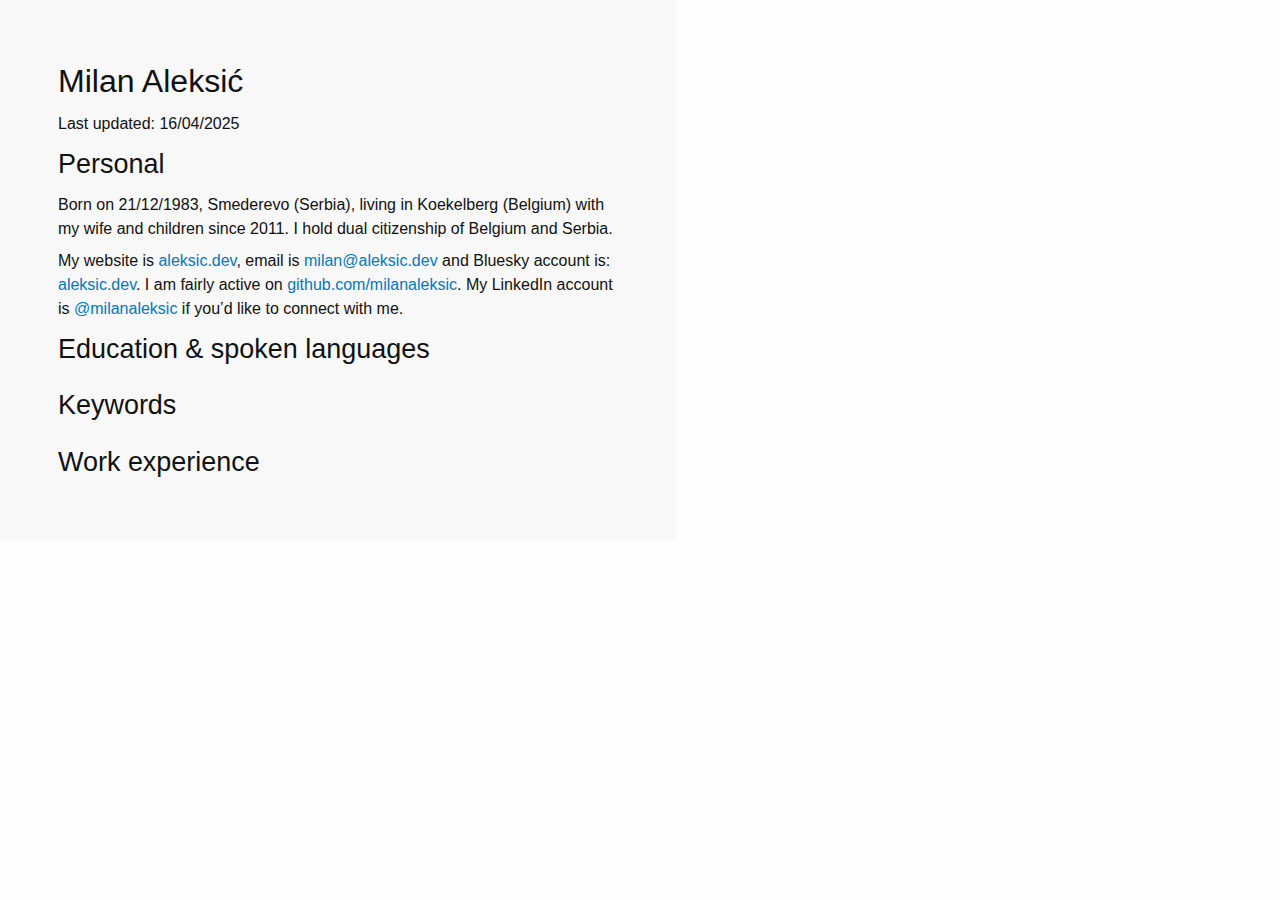
<file: static/public/cv.html>
<!DOCTYPE html>
<html xmlns="http://www.w3.org/1999/xhtml" lang="" xml:lang="">
<head>
  <meta charset="utf-8" />
  <meta name="generator" content="pandoc" />
  <meta name="viewport" content="width=device-width, initial-scale=1.0, user-scalable=yes" />
  <title>CV</title>
  <style>
    html {
      color: #1a1a1a;
      background-color: #fdfdfd;
    }
    body {
      margin: 0 auto;
      max-width: 36em;
      padding-left: 50px;
      padding-right: 50px;
      padding-top: 50px;
      padding-bottom: 50px;
      hyphens: auto;
      overflow-wrap: break-word;
      text-rendering: optimizeLegibility;
      font-kerning: normal;
    }
    @media (max-width: 600px) {
      body {
        font-size: 0.9em;
        padding: 12px;
      }
      h1 {
        font-size: 1.8em;
      }
    }
    @media print {
      html {
        background-color: white;
      }
      body {
        background-color: transparent;
        color: black;
        font-size: 12pt;
      }
      p, h2, h3 {
        orphans: 3;
        widows: 3;
      }
      h2, h3, h4 {
        page-break-after: avoid;
      }
    }
    p {
      margin: 1em 0;
    }
    a {
      color: #1a1a1a;
    }
    a:visited {
      color: #1a1a1a;
    }
    img {
      max-width: 100%;
    }
    svg {
      height: auto;
      max-width: 100%;
    }
    h1, h2, h3, h4, h5, h6 {
      margin-top: 1.4em;
    }
    h5, h6 {
      font-size: 1em;
      font-style: italic;
    }
    h6 {
      font-weight: normal;
    }
    ol, ul {
      padding-left: 1.7em;
      margin-top: 1em;
    }
    li > ol, li > ul {
      margin-top: 0;
    }
    blockquote {
      margin: 1em 0 1em 1.7em;
      padding-left: 1em;
      border-left: 2px solid #e6e6e6;
      color: #606060;
    }
    code {
      font-family: Menlo, Monaco, Consolas, 'Lucida Console', monospace;
      font-size: 85%;
      margin: 0;
      hyphens: manual;
    }
    pre {
      margin: 1em 0;
      overflow: auto;
    }
    pre code {
      padding: 0;
      overflow: visible;
      overflow-wrap: normal;
    }
    .sourceCode {
     background-color: transparent;
     overflow: visible;
    }
    hr {
      background-color: #1a1a1a;
      border: none;
      height: 1px;
      margin: 1em 0;
    }
    table {
      margin: 1em 0;
      border-collapse: collapse;
      width: 100%;
      overflow-x: auto;
      display: block;
      font-variant-numeric: lining-nums tabular-nums;
    }
    table caption {
      margin-bottom: 0.75em;
    }
    tbody {
      margin-top: 0.5em;
      border-top: 1px solid #1a1a1a;
      border-bottom: 1px solid #1a1a1a;
    }
    th {
      border-top: 1px solid #1a1a1a;
      padding: 0.25em 0.5em 0.25em 0.5em;
    }
    td {
      padding: 0.125em 0.5em 0.25em 0.5em;
    }
    header {
      margin-bottom: 4em;
      text-align: center;
    }
    #TOC li {
      list-style: none;
    }
    #TOC ul {
      padding-left: 1.3em;
    }
    #TOC > ul {
      padding-left: 0;
    }
    #TOC a:not(:hover) {
      text-decoration: none;
    }
    code{white-space: pre-wrap;}
    span.smallcaps{font-variant: small-caps;}
    div.columns{display: flex; gap: min(4vw, 1.5em);}
    div.column{flex: auto; overflow-x: auto;}
    div.hanging-indent{margin-left: 1.5em; text-indent: -1.5em;}
    /* The extra [class] is a hack that increases specificity enough to
       override a similar rule in reveal.js */
    ul.task-list[class]{list-style: none;}
    ul.task-list li input[type="checkbox"] {
      font-size: inherit;
      width: 0.8em;
      margin: 0 0.8em 0.2em -1.6em;
      vertical-align: middle;
    }
    .display.math{display: block; text-align: center; margin: 0.5rem auto;}
  </style>
  <style type="text/css">
  details > summary::-webkit-details-marker {
    display: none;
  }
  details > summary {
    cursor: pointer;
    list-style: none;
  }
  :root{--fore-color:#111;--secondary-fore-color:#444;--back-color:#f8f8f8;--secondary-back-color:#f0f0f0;--blockquote-color:#f57c00;--pre-color:#1565c0;--border-color:#aaa;--secondary-border-color:#ddd;--heading-ratio:1.19;--universal-margin:.5rem;--universal-padding:.5rem;--universal-border-radius:.125rem;--a-link-color:#0277bd;--a-visited-color:#01579b}html{font-size:16px}a,b,del,em,i,ins,q,span,strong,u{font-size:1em}html,*{font-family:-apple-system, BlinkMacSystemFont, "Segoe UI", Roboto, Ubuntu, "Helvetica Neue", Helvetica, sans-serif;line-height:1.5;-webkit-text-size-adjust:100%}*{font-size:1rem}body{margin:0;color:var(--fore-color);background:var(--back-color)}details{display:block}summary{display:list-item}abbr[title]{border-bottom:none;text-decoration:underline dotted}input{overflow:visible}img{max-width:100%;height:auto}h1,h2,h3,h4,h5,h6{line-height:1.2;margin:calc(1.5 * var(--universal-margin)) var(--universal-margin);font-weight:500}h1 small,h2 small,h3 small,h4 small,h5 small,h6 small{color:var(--secondary-fore-color);display:block;margin-top:-.25rem}h1{font-size:calc(1rem * var(--heading-ratio) * var(--heading-ratio) * var(--heading-ratio) * var(--heading-ratio))}h2{font-size:calc(1rem * var(--heading-ratio) * var(--heading-ratio) * var(--heading-ratio))}h3{font-size:calc(1rem * var(--heading-ratio) * var(--heading-ratio))}h4{font-size:calc(1rem * var(--heading-ratio))}h5{font-size:1rem}h6{font-size:calc(1rem / var(--heading-ratio))}p{margin:var(--universal-margin)}ol,ul{margin:var(--universal-margin);padding-left:calc(2 * var(--universal-margin))}b,strong{font-weight:700}hr{box-sizing:content-box;border:0;line-height:1.25em;margin:var(--universal-margin);height:.0625rem;background:linear-gradient(to right, transparent, var(--border-color) 20%, var(--border-color) 80%, transparent)}blockquote{display:block;position:relative;font-style:italic;color:var(--secondary-fore-color);margin:var(--universal-margin);padding:calc(3 * var(--universal-padding));border:.0625rem solid var(--secondary-border-color);border-left:.375rem solid var(--blockquote-color);border-radius:0 var(--universal-border-radius) var(--universal-border-radius) 0}blockquote:before{position:absolute;top:calc(0rem - var(--universal-padding));left:0;font-family:sans-serif;font-size:3rem;font-weight:700;content:"\201c";color:var(--blockquote-color)}blockquote[cite]:after{font-style:normal;font-size:.75em;font-weight:700;content:"\a—  " attr(cite);white-space:pre}code,kbd,pre,samp{font-family:Menlo, Consolas, monospace;font-size:.85em}code{background:var(--secondary-back-color);border-radius:var(--universal-border-radius);padding:calc(var(--universal-padding) / 4) calc(var(--universal-padding) / 2)}kbd{background:var(--fore-color);color:var(--back-color);border-radius:var(--universal-border-radius);padding:calc(var(--universal-padding) / 4) calc(var(--universal-padding) / 2)}pre{overflow:auto;background:var(--secondary-back-color);padding:calc(1.5 * var(--universal-padding));margin:var(--universal-margin);border:.0625rem solid var(--secondary-border-color);border-left:.25rem solid var(--pre-color);border-radius:0 var(--universal-border-radius) var(--universal-border-radius) 0}sup,sub,code,kbd{line-height:0;position:relative;vertical-align:baseline}small,sup,sub,figcaption{font-size:.75em}sup{top:-.5em}sub{bottom:-.25em}figure{margin:var(--universal-margin)}figcaption{color:var(--secondary-fore-color)}a{text-decoration:none}a:link{color:var(--a-link-color)}a:visited{color:var(--a-visited-color)}a:hover,a:focus{text-decoration:underline}.container{margin:0 auto;padding:0 calc(1.5 * var(--universal-padding))}.row{box-sizing:border-box;display:flex;flex:0 1 auto;flex-flow:row wrap}.col-sm,[class^='col-sm-'],[class^='col-sm-offset-'],.row[class*='cols-sm-']>*{box-sizing:border-box;flex:0 0 auto;padding:0 calc(var(--universal-padding) / 2)}.col-sm,.row.cols-sm>*{max-width:100%;flex-grow:1;flex-basis:0}.col-sm-1,.row.cols-sm-1>*{max-width:8.33333%;flex-basis:8.33333%}.col-sm-offset-0{margin-left:0}.col-sm-2,.row.cols-sm-2>*{max-width:16.66667%;flex-basis:16.66667%}.col-sm-offset-1{margin-left:8.33333%}.col-sm-3,.row.cols-sm-3>*{max-width:25%;flex-basis:25%}.col-sm-offset-2{margin-left:16.66667%}.col-sm-4,.row.cols-sm-4>*{max-width:33.33333%;flex-basis:33.33333%}.col-sm-offset-3{margin-left:25%}.col-sm-5,.row.cols-sm-5>*{max-width:41.66667%;flex-basis:41.66667%}.col-sm-offset-4{margin-left:33.33333%}.col-sm-6,.row.cols-sm-6>*{max-width:50%;flex-basis:50%}.col-sm-offset-5{margin-left:41.66667%}.col-sm-7,.row.cols-sm-7>*{max-width:58.33333%;flex-basis:58.33333%}.col-sm-offset-6{margin-left:50%}.col-sm-8,.row.cols-sm-8>*{max-width:66.66667%;flex-basis:66.66667%}.col-sm-offset-7{margin-left:58.33333%}.col-sm-9,.row.cols-sm-9>*{max-width:75%;flex-basis:75%}.col-sm-offset-8{margin-left:66.66667%}.col-sm-10,.row.cols-sm-10>*{max-width:83.33333%;flex-basis:83.33333%}.col-sm-offset-9{margin-left:75%}.col-sm-11,.row.cols-sm-11>*{max-width:91.66667%;flex-basis:91.66667%}.col-sm-offset-10{margin-left:83.33333%}.col-sm-12,.row.cols-sm-12>*{max-width:100%;flex-basis:100%}.col-sm-offset-11{margin-left:91.66667%}.col-sm-normal{order:initial}.col-sm-first{order:-999}.col-sm-last{order:999}@media screen and (min-width: 768px){.col-md,[class^='col-md-'],[class^='col-md-offset-'],.row[class*='cols-md-']>*{box-sizing:border-box;flex:0 0 auto;padding:0 calc(var(--universal-padding) / 2)}.col-md,.row.cols-md>*{max-width:100%;flex-grow:1;flex-basis:0}.col-md-1,.row.cols-md-1>*{max-width:8.33333%;flex-basis:8.33333%}.col-md-offset-0{margin-left:0}.col-md-2,.row.cols-md-2>*{max-width:16.66667%;flex-basis:16.66667%}.col-md-offset-1{margin-left:8.33333%}.col-md-3,.row.cols-md-3>*{max-width:25%;flex-basis:25%}.col-md-offset-2{margin-left:16.66667%}.col-md-4,.row.cols-md-4>*{max-width:33.33333%;flex-basis:33.33333%}.col-md-offset-3{margin-left:25%}.col-md-5,.row.cols-md-5>*{max-width:41.66667%;flex-basis:41.66667%}.col-md-offset-4{margin-left:33.33333%}.col-md-6,.row.cols-md-6>*{max-width:50%;flex-basis:50%}.col-md-offset-5{margin-left:41.66667%}.col-md-7,.row.cols-md-7>*{max-width:58.33333%;flex-basis:58.33333%}.col-md-offset-6{margin-left:50%}.col-md-8,.row.cols-md-8>*{max-width:66.66667%;flex-basis:66.66667%}.col-md-offset-7{margin-left:58.33333%}.col-md-9,.row.cols-md-9>*{max-width:75%;flex-basis:75%}.col-md-offset-8{margin-left:66.66667%}.col-md-10,.row.cols-md-10>*{max-width:83.33333%;flex-basis:83.33333%}.col-md-offset-9{margin-left:75%}.col-md-11,.row.cols-md-11>*{max-width:91.66667%;flex-basis:91.66667%}.col-md-offset-10{margin-left:83.33333%}.col-md-12,.row.cols-md-12>*{max-width:100%;flex-basis:100%}.col-md-offset-11{margin-left:91.66667%}.col-md-normal{order:initial}.col-md-first{order:-999}.col-md-last{order:999}}@media screen and (min-width: 1280px){.col-lg,[class^='col-lg-'],[class^='col-lg-offset-'],.row[class*='cols-lg-']>*{box-sizing:border-box;flex:0 0 auto;padding:0 calc(var(--universal-padding) / 2)}.col-lg,.row.cols-lg>*{max-width:100%;flex-grow:1;flex-basis:0}.col-lg-1,.row.cols-lg-1>*{max-width:8.33333%;flex-basis:8.33333%}.col-lg-offset-0{margin-left:0}.col-lg-2,.row.cols-lg-2>*{max-width:16.66667%;flex-basis:16.66667%}.col-lg-offset-1{margin-left:8.33333%}.col-lg-3,.row.cols-lg-3>*{max-width:25%;flex-basis:25%}.col-lg-offset-2{margin-left:16.66667%}.col-lg-4,.row.cols-lg-4>*{max-width:33.33333%;flex-basis:33.33333%}.col-lg-offset-3{margin-left:25%}.col-lg-5,.row.cols-lg-5>*{max-width:41.66667%;flex-basis:41.66667%}.col-lg-offset-4{margin-left:33.33333%}.col-lg-6,.row.cols-lg-6>*{max-width:50%;flex-basis:50%}.col-lg-offset-5{margin-left:41.66667%}.col-lg-7,.row.cols-lg-7>*{max-width:58.33333%;flex-basis:58.33333%}.col-lg-offset-6{margin-left:50%}.col-lg-8,.row.cols-lg-8>*{max-width:66.66667%;flex-basis:66.66667%}.col-lg-offset-7{margin-left:58.33333%}.col-lg-9,.row.cols-lg-9>*{max-width:75%;flex-basis:75%}.col-lg-offset-8{margin-left:66.66667%}.col-lg-10,.row.cols-lg-10>*{max-width:83.33333%;flex-basis:83.33333%}.col-lg-offset-9{margin-left:75%}.col-lg-11,.row.cols-lg-11>*{max-width:91.66667%;flex-basis:91.66667%}.col-lg-offset-10{margin-left:83.33333%}.col-lg-12,.row.cols-lg-12>*{max-width:100%;flex-basis:100%}.col-lg-offset-11{margin-left:91.66667%}.col-lg-normal{order:initial}.col-lg-first{order:-999}.col-lg-last{order:999}}:root{--card-back-color:#f8f8f8;--card-fore-color:#111;--card-border-color:#ddd}.card{display:flex;flex-direction:column;justify-content:space-between;align-self:center;position:relative;width:100%;background:var(--card-back-color);color:var(--card-fore-color);border:.0625rem solid var(--card-border-color);border-radius:var(--universal-border-radius);margin:var(--universal-margin);overflow:hidden}@media screen and (min-width: 320px){.card{max-width:320px}}.card>.section{background:var(--card-back-color);color:var(--card-fore-color);box-sizing:border-box;margin:0;border:0;border-radius:0;border-bottom:.0625rem solid var(--card-border-color);padding:var(--universal-padding);width:100%}.card>.section.media{height:200px;padding:0;-o-object-fit:cover;object-fit:cover}.card>.section:last-child{border-bottom:0}@media screen and (min-width: 240px){.card.small{max-width:240px}}@media screen and (min-width: 480px){.card.large{max-width:480px}}.card.fluid{max-width:100%;width:auto}.card.warning{--card-back-color:#ffca28;--card-border-color:#e8b825}.card.error{--card-back-color:#b71c1c;--card-fore-color:#f8f8f8;--card-border-color:#a71a1a}.card>.section.dark{--card-back-color:#e0e0e0}.card>.section.double-padded{padding:calc(1.5 * var(--universal-padding))}:root{--form-back-color:#f0f0f0;--form-fore-color:#111;--form-border-color:#ddd;--input-back-color:#f8f8f8;--input-fore-color:#111;--input-border-color:#ddd;--input-focus-color:#0288d1;--input-invalid-color:#d32f2f;--button-back-color:#e2e2e2;--button-hover-back-color:#dcdcdc;--button-fore-color:#212121;--button-border-color:rgba(0,0,0,0);--button-hover-border-color:rgba(0,0,0,0);--button-group-border-color:rgba(124,124,124,0.54)}form{background:var(--form-back-color);color:var(--form-fore-color);border:.0625rem solid var(--form-border-color);border-radius:var(--universal-border-radius);margin:var(--universal-margin);padding:calc(2 * var(--universal-padding)) var(--universal-padding)}fieldset{border:.0625rem solid var(--form-border-color);border-radius:var(--universal-border-radius);margin:calc(var(--universal-margin) / 4);padding:var(--universal-padding)}legend{box-sizing:border-box;display:table;max-width:100%;white-space:normal;font-weight:700;padding:calc(var(--universal-padding) / 2)}label{padding:calc(var(--universal-padding) / 2) var(--universal-padding)}.input-group{display:inline-block}.input-group.fluid{display:flex;align-items:center;justify-content:center}.input-group.fluid>input{max-width:100%;flex-grow:1;flex-basis:0px}@media screen and (max-width: 767px){.input-group.fluid{align-items:stretch;flex-direction:column}}.input-group.vertical{display:flex;align-items:stretch;flex-direction:column}.input-group.vertical>input{max-width:100%;flex-grow:1;flex-basis:0px}[type="number"]::-webkit-inner-spin-button,[type="number"]::-webkit-outer-spin-button{height:auto}[type="search"]{-webkit-appearance:textfield;outline-offset:-2px}[type="search"]::-webkit-search-cancel-button,[type="search"]::-webkit-search-decoration{-webkit-appearance:none}input:not([type]),[type="text"],[type="email"],[type="number"],[type="search"],[type="password"],[type="url"],[type="tel"],[type="checkbox"],[type="radio"],textarea,select{box-sizing:border-box;background:var(--input-back-color);color:var(--input-fore-color);border:.0625rem solid var(--input-border-color);border-radius:var(--universal-border-radius);margin:calc(var(--universal-margin) / 2);padding:var(--universal-padding) calc(1.5 * var(--universal-padding))}input:not([type="button"]):not([type="submit"]):not([type="reset"]):hover,input:not([type="button"]):not([type="submit"]):not([type="reset"]):focus,textarea:hover,textarea:focus,select:hover,select:focus{border-color:var(--input-focus-color);box-shadow:none}input:not([type="button"]):not([type="submit"]):not([type="reset"]):invalid,input:not([type="button"]):not([type="submit"]):not([type="reset"]):focus:invalid,textarea:invalid,textarea:focus:invalid,select:invalid,select:focus:invalid{border-color:var(--input-invalid-color);box-shadow:none}input:not([type="button"]):not([type="submit"]):not([type="reset"])[readonly],textarea[readonly],select[readonly]{background:var(--secondary-back-color)}select{max-width:100%}option{overflow:hidden;text-overflow:ellipsis}[type="checkbox"],[type="radio"]{-webkit-appearance:none;-moz-appearance:none;appearance:none;position:relative;height:calc(1rem + var(--universal-padding) / 2);width:calc(1rem + var(--universal-padding) / 2);vertical-align:text-bottom;padding:0;flex-basis:calc(1rem + var(--universal-padding) / 2) !important;flex-grow:0 !important}[type="checkbox"]:checked:before,[type="radio"]:checked:before{position:absolute}[type="checkbox"]:checked:before{content:'\2713';font-family:sans-serif;font-size:calc(1rem + var(--universal-padding) / 2);top:calc(0rem - var(--universal-padding));left:calc(var(--universal-padding) / 4)}[type="radio"]{border-radius:100%}[type="radio"]:checked:before{border-radius:100%;content:'';top:calc(.0625rem + var(--universal-padding) / 2);left:calc(.0625rem + var(--universal-padding) / 2);background:var(--input-fore-color);width:0.5rem;height:0.5rem}:placeholder-shown{color:var(--input-fore-color)}::-ms-placeholder{color:var(--input-fore-color);opacity:0.54}button::-moz-focus-inner,[type="button"]::-moz-focus-inner,[type="reset"]::-moz-focus-inner,[type="submit"]::-moz-focus-inner{border-style:none;padding:0}button,html [type="button"],[type="reset"],[type="submit"]{-webkit-appearance:button}button{overflow:visible;text-transform:none}button,[type="button"],[type="submit"],[type="reset"],a.button,label.button,.button,a[role="button"],label[role="button"],[role="button"]{display:inline-block;background:var(--button-back-color);color:var(--button-fore-color);border:.0625rem solid var(--button-border-color);border-radius:var(--universal-border-radius);padding:var(--universal-padding) calc(1.5 * var(--universal-padding));margin:var(--universal-margin);text-decoration:none;cursor:pointer;transition:background 0.3s}button:hover,button:focus,[type="button"]:hover,[type="button"]:focus,[type="submit"]:hover,[type="submit"]:focus,[type="reset"]:hover,[type="reset"]:focus,a.button:hover,a.button:focus,label.button:hover,label.button:focus,.button:hover,.button:focus,a[role="button"]:hover,a[role="button"]:focus,label[role="button"]:hover,label[role="button"]:focus,[role="button"]:hover,[role="button"]:focus{background:var(--button-hover-back-color);border-color:var(--button-hover-border-color)}input:disabled,input[disabled],textarea:disabled,textarea[disabled],select:disabled,select[disabled],button:disabled,button[disabled],.button:disabled,.button[disabled],[role="button"]:disabled,[role="button"][disabled]{cursor:not-allowed;opacity:.75}.button-group{display:flex;border:.0625rem solid var(--button-group-border-color);border-radius:var(--universal-border-radius);margin:var(--universal-margin)}.button-group>button,.button-group [type="button"],.button-group>[type="submit"],.button-group>[type="reset"],.button-group>.button,.button-group>[role="button"]{margin:0;max-width:100%;flex:1 1 auto;text-align:center;border:0;border-radius:0;box-shadow:none}.button-group>:not(:first-child){border-left:.0625rem solid var(--button-group-border-color)}@media screen and (max-width: 767px){.button-group{flex-direction:column}.button-group>:not(:first-child){border:0;border-top:.0625rem solid var(--button-group-border-color)}}button.primary,[type="button"].primary,[type="submit"].primary,[type="reset"].primary,.button.primary,[role="button"].primary{--button-back-color:#1976d2;--button-fore-color:#f8f8f8}button.primary:hover,button.primary:focus,[type="button"].primary:hover,[type="button"].primary:focus,[type="submit"].primary:hover,[type="submit"].primary:focus,[type="reset"].primary:hover,[type="reset"].primary:focus,.button.primary:hover,.button.primary:focus,[role="button"].primary:hover,[role="button"].primary:focus{--button-hover-back-color:#1565c0}button.secondary,[type="button"].secondary,[type="submit"].secondary,[type="reset"].secondary,.button.secondary,[role="button"].secondary{--button-back-color:#d32f2f;--button-fore-color:#f8f8f8}button.secondary:hover,button.secondary:focus,[type="button"].secondary:hover,[type="button"].secondary:focus,[type="submit"].secondary:hover,[type="submit"].secondary:focus,[type="reset"].secondary:hover,[type="reset"].secondary:focus,.button.secondary:hover,.button.secondary:focus,[role="button"].secondary:hover,[role="button"].secondary:focus{--button-hover-back-color:#c62828}button.tertiary,[type="button"].tertiary,[type="submit"].tertiary,[type="reset"].tertiary,.button.tertiary,[role="button"].tertiary{--button-back-color:#308732;--button-fore-color:#f8f8f8}button.tertiary:hover,button.tertiary:focus,[type="button"].tertiary:hover,[type="button"].tertiary:focus,[type="submit"].tertiary:hover,[type="submit"].tertiary:focus,[type="reset"].tertiary:hover,[type="reset"].tertiary:focus,.button.tertiary:hover,.button.tertiary:focus,[role="button"].tertiary:hover,[role="button"].tertiary:focus{--button-hover-back-color:#277529}button.inverse,[type="button"].inverse,[type="submit"].inverse,[type="reset"].inverse,.button.inverse,[role="button"].inverse{--button-back-color:#212121;--button-fore-color:#f8f8f8}button.inverse:hover,button.inverse:focus,[type="button"].inverse:hover,[type="button"].inverse:focus,[type="submit"].inverse:hover,[type="submit"].inverse:focus,[type="reset"].inverse:hover,[type="reset"].inverse:focus,.button.inverse:hover,.button.inverse:focus,[role="button"].inverse:hover,[role="button"].inverse:focus{--button-hover-back-color:#111}button.small,[type="button"].small,[type="submit"].small,[type="reset"].small,.button.small,[role="button"].small{padding:calc(0.5 * var(--universal-padding)) calc(0.75 * var(--universal-padding));margin:var(--universal-margin)}button.large,[type="button"].large,[type="submit"].large,[type="reset"].large,.button.large,[role="button"].large{padding:calc(1.5 * var(--universal-padding)) calc(2 * var(--universal-padding));margin:var(--universal-margin)}:root{--header-back-color:#f8f8f8;--header-hover-back-color:#f0f0f0;--header-fore-color:#444;--header-border-color:#ddd;--nav-back-color:#f8f8f8;--nav-hover-back-color:#f0f0f0;--nav-fore-color:#444;--nav-border-color:#ddd;--nav-link-color:#0277bd;--footer-fore-color:#444;--footer-back-color:#f8f8f8;--footer-border-color:#ddd;--footer-link-color:#0277bd;--drawer-back-color:#f8f8f8;--drawer-hover-back-color:#f0f0f0;--drawer-border-color:#ddd;--drawer-close-color:#444}header{height:3.1875rem;background:var(--header-back-color);color:var(--header-fore-color);border-bottom:.0625rem solid var(--header-border-color);padding:calc(var(--universal-padding) / 4) 0;white-space:nowrap;overflow-x:auto;overflow-y:hidden}header.row{box-sizing:content-box}header .logo{color:var(--header-fore-color);font-size:1.75rem;padding:var(--universal-padding) calc(2 * var(--universal-padding));text-decoration:none}header button,header [type="button"],header .button,header [role="button"]{box-sizing:border-box;position:relative;top:calc(0rem - var(--universal-padding) / 4);height:calc(3.1875rem + var(--universal-padding) / 2);background:var(--header-back-color);line-height:calc(3.1875rem - var(--universal-padding) * 1.5);text-align:center;color:var(--header-fore-color);border:0;border-radius:0;margin:0;text-transform:uppercase}header button:hover,header button:focus,header [type="button"]:hover,header [type="button"]:focus,header .button:hover,header .button:focus,header [role="button"]:hover,header [role="button"]:focus{background:var(--header-hover-back-color)}nav{background:var(--nav-back-color);color:var(--nav-fore-color);border:.0625rem solid var(--nav-border-color);border-radius:var(--universal-border-radius);margin:var(--universal-margin)}nav *{padding:var(--universal-padding) calc(1.5 * var(--universal-padding))}nav a,nav a:visited{display:block;color:var(--nav-link-color);border-radius:var(--universal-border-radius);transition:background 0.3s}nav a:hover,nav a:focus,nav a:visited:hover,nav a:visited:focus{text-decoration:none;background:var(--nav-hover-back-color)}nav .sublink-1{position:relative;margin-left:calc(2 * var(--universal-padding))}nav .sublink-1:before{position:absolute;left:calc(var(--universal-padding) - 1 * var(--universal-padding));top:-.0625rem;content:'';height:100%;border:.0625rem solid var(--nav-border-color);border-left:0}nav .sublink-2{position:relative;margin-left:calc(4 * var(--universal-padding))}nav .sublink-2:before{position:absolute;left:calc(var(--universal-padding) - 3 * var(--universal-padding));top:-.0625rem;content:'';height:100%;border:.0625rem solid var(--nav-border-color);border-left:0}footer{background:var(--footer-back-color);color:var(--footer-fore-color);border-top:.0625rem solid var(--footer-border-color);padding:calc(2 * var(--universal-padding)) var(--universal-padding);font-size:.875rem}footer a,footer a:visited{color:var(--footer-link-color)}header.sticky{position:-webkit-sticky;position:sticky;z-index:1101;top:0}footer.sticky{position:-webkit-sticky;position:sticky;z-index:1101;bottom:0}.drawer-toggle:before{display:inline-block;position:relative;vertical-align:bottom;content:'\00a0\2261\00a0';font-family:sans-serif;font-size:1.5em}@media screen and (min-width: 768px){.drawer-toggle:not(.persistent){display:none}}[type="checkbox"].drawer{height:1px;width:1px;margin:-1px;overflow:hidden;position:absolute;clip:rect(0 0 0 0);-webkit-clip-path:inset(100%);clip-path:inset(100%)}[type="checkbox"].drawer+*{display:block;box-sizing:border-box;position:fixed;top:0;width:320px;height:100vh;overflow-y:auto;background:var(--drawer-back-color);border:.0625rem solid var(--drawer-border-color);border-radius:0;margin:0;z-index:1110;right:-320px;transition:right 0.3s}[type="checkbox"].drawer+* .drawer-close{position:absolute;top:var(--universal-margin);right:var(--universal-margin);z-index:1111;width:2rem;height:2rem;border-radius:var(--universal-border-radius);padding:var(--universal-padding);margin:0;cursor:pointer;transition:background 0.3s}[type="checkbox"].drawer+* .drawer-close:before{display:block;content:'\00D7';color:var(--drawer-close-color);position:relative;font-family:sans-serif;font-size:2rem;line-height:1;text-align:center}[type="checkbox"].drawer+* .drawer-close:hover,[type="checkbox"].drawer+* .drawer-close:focus{background:var(--drawer-hover-back-color)}@media screen and (max-width: 320px){[type="checkbox"].drawer+*{width:100%}}[type="checkbox"].drawer:checked+*{right:0}@media screen and (min-width: 768px){[type="checkbox"].drawer:not(.persistent)+*{position:static;height:100%;z-index:1100}[type="checkbox"].drawer:not(.persistent)+* .drawer-close{display:none}}:root{--table-border-color:#aaa;--table-border-separator-color:#666;--table-head-back-color:#e6e6e6;--table-head-fore-color:#111;--table-body-back-color:#f8f8f8;--table-body-fore-color:#111;--table-body-alt-back-color:#eee}table{border-collapse:separate;border-spacing:0;margin:0;display:flex;flex:0 1 auto;flex-flow:row wrap;padding:var(--universal-padding);padding-top:0}table caption{font-size:1.5rem;margin:calc(2 * var(--universal-margin)) 0;max-width:100%;flex:0 0 100%}table thead,table tbody{display:flex;flex-flow:row wrap;border:.0625rem solid var(--table-border-color)}table thead{z-index:999;border-radius:var(--universal-border-radius) var(--universal-border-radius) 0 0;border-bottom:.0625rem solid var(--table-border-separator-color)}table tbody{border-top:0;margin-top:calc(0 - var(--universal-margin));border-radius:0 0 var(--universal-border-radius) var(--universal-border-radius)}table tr{display:flex;padding:0}table th,table td{padding:calc(2 * var(--universal-padding))}table th{text-align:left;background:var(--table-head-back-color);color:var(--table-head-fore-color)}table td{background:var(--table-body-back-color);color:var(--table-body-fore-color);border-top:.0625rem solid var(--table-border-color)}table:not(.horizontal){overflow:auto;max-height:400px}table:not(.horizontal) thead,table:not(.horizontal) tbody{max-width:100%;flex:0 0 100%}table:not(.horizontal) tr{flex-flow:row wrap;flex:0 0 100%}table:not(.horizontal) th,table:not(.horizontal) td{flex:1 0 0%;overflow:hidden;text-overflow:ellipsis}table:not(.horizontal) thead{position:sticky;top:0}table:not(.horizontal) tbody tr:first-child td{border-top:0}table.horizontal{border:0}table.horizontal thead,table.horizontal tbody{border:0;flex:.2 0 0;flex-flow:row nowrap}table.horizontal tbody{overflow:auto;justify-content:space-between;flex:.8 0 0;margin-left:0;padding-bottom:calc(var(--universal-padding) / 4)}table.horizontal tr{flex-direction:column;flex:1 0 auto}table.horizontal th,table.horizontal td{width:auto;border:0;border-bottom:.0625rem solid var(--table-border-color)}table.horizontal th:not(:first-child),table.horizontal td:not(:first-child){border-top:0}table.horizontal th{text-align:right;border-left:.0625rem solid var(--table-border-color);border-right:.0625rem solid var(--table-border-separator-color)}table.horizontal thead tr:first-child{padding-left:0}table.horizontal th:first-child,table.horizontal td:first-child{border-top:.0625rem solid var(--table-border-color)}table.horizontal tbody tr:last-child td{border-right:.0625rem solid var(--table-border-color)}table.horizontal tbody tr:last-child td:first-child{border-top-right-radius:0.25rem}table.horizontal tbody tr:last-child td:last-child{border-bottom-right-radius:0.25rem}table.horizontal thead tr:first-child th:first-child{border-top-left-radius:0.25rem}table.horizontal thead tr:first-child th:last-child{border-bottom-left-radius:0.25rem}@media screen and (max-width: 767px){table,table.horizontal{border-collapse:collapse;border:0;width:100%;display:table}table thead,table th,table.horizontal thead,table.horizontal th{border:0;height:1px;width:1px;margin:-1px;overflow:hidden;padding:0;position:absolute;clip:rect(0 0 0 0);-webkit-clip-path:inset(100%);clip-path:inset(100%)}table tbody,table.horizontal tbody{border:0;display:table-row-group}table tr,table.horizontal tr{display:block;border:.0625rem solid var(--table-border-color);border-radius:var(--universal-border-radius);background:#fafafa;padding:var(--universal-padding);margin:var(--universal-margin);margin-bottom:calc(2 * var(--universal-margin))}table th,table td,table.horizontal th,table.horizontal td{width:auto}table td,table.horizontal td{display:block;border:0;text-align:right}table td:before,table.horizontal td:before{content:attr(data-label);float:left;font-weight:600}table th:first-child,table td:first-child,table.horizontal th:first-child,table.horizontal td:first-child{border-top:0}table tbody tr:last-child td,table.horizontal tbody tr:last-child td{border-right:0}}:root{--table-body-alt-back-color:#eee}table.striped tr:nth-of-type(2n)>td{background:var(--table-body-alt-back-color)}@media screen and (max-width: 768px){table.striped tr:nth-of-type(2n){background:var(--table-body-alt-back-color)}}:root{--table-body-hover-back-color:#90caf9}table.hoverable tr:hover,table.hoverable tr:hover>td,table.hoverable tr:focus,table.hoverable tr:focus>td{background:var(--table-body-hover-back-color)}@media screen and (max-width: 768px){table.hoverable tr:hover,table.hoverable tr:hover>td,table.hoverable tr:focus,table.hoverable tr:focus>td{background:var(--table-body-hover-back-color)}}:root{--mark-back-color:#0277bd;--mark-fore-color:#fafafa}mark{background:var(--mark-back-color);color:var(--mark-fore-color);font-size:.95em;line-height:1em;border-radius:var(--universal-border-radius);padding:calc(var(--universal-padding) / 4) calc(var(--universal-padding) / 2)}mark.inline-block{display:inline-block;font-size:1em;line-height:1.5;padding:calc(var(--universal-padding) / 2) var(--universal-padding)}:root{--toast-back-color:#424242;--toast-fore-color:#fafafa}.toast{position:fixed;bottom:calc(var(--universal-margin) * 3);left:50%;transform:translate(-50%, -50%);z-index:1111;color:var(--toast-fore-color);background:var(--toast-back-color);border-radius:calc(var(--universal-border-radius) * 16);padding:var(--universal-padding) calc(var(--universal-padding) * 3)}:root{--tooltip-back-color:#212121;--tooltip-fore-color:#fafafa}.tooltip{position:relative;display:inline-block}.tooltip:before,.tooltip:after{position:absolute;opacity:0;clip:rect(0 0 0 0);-webkit-clip-path:inset(100%);clip-path:inset(100%);transition:all 0.3s;z-index:1010;left:50%}.tooltip:not(.bottom):before,.tooltip:not(.bottom):after{bottom:75%}.tooltip.bottom:before,.tooltip.bottom:after{top:75%}.tooltip:hover:before,.tooltip:hover:after,.tooltip:focus:before,.tooltip:focus:after{opacity:1;clip:auto;-webkit-clip-path:inset(0%);clip-path:inset(0%)}.tooltip:before{content:'';background:transparent;border:var(--universal-margin) solid transparent;left:calc(50% - var(--universal-margin))}.tooltip:not(.bottom):before{border-top-color:#212121}.tooltip.bottom:before{border-bottom-color:#212121}.tooltip:after{content:attr(aria-label);color:var(--tooltip-fore-color);background:var(--tooltip-back-color);border-radius:var(--universal-border-radius);padding:var(--universal-padding);white-space:nowrap;transform:translateX(-50%)}.tooltip:not(.bottom):after{margin-bottom:calc(2 * var(--universal-margin))}.tooltip.bottom:after{margin-top:calc(2 * var(--universal-margin))}:root{--modal-overlay-color:rgba(0,0,0,0.45);--modal-close-color:#444;--modal-close-hover-color:#f0f0f0}[type="checkbox"].modal{height:1px;width:1px;margin:-1px;overflow:hidden;position:absolute;clip:rect(0 0 0 0);-webkit-clip-path:inset(100%);clip-path:inset(100%)}[type="checkbox"].modal+div{position:fixed;top:0;left:0;display:none;width:100vw;height:100vh;background:var(--modal-overlay-color)}[type="checkbox"].modal+div .card{margin:0 auto;max-height:50vh;overflow:auto}[type="checkbox"].modal+div .card .modal-close{position:absolute;top:0;right:0;width:1.75rem;height:1.75rem;border-radius:var(--universal-border-radius);padding:var(--universal-padding);margin:0;cursor:pointer;transition:background 0.3s}[type="checkbox"].modal+div .card .modal-close:before{display:block;content:'\00D7';color:var(--modal-close-color);position:relative;font-family:sans-serif;font-size:1.75rem;line-height:1;text-align:center}[type="checkbox"].modal+div .card .modal-close:hover,[type="checkbox"].modal+div .card .modal-close:focus{background:var(--modal-close-hover-color)}[type="checkbox"].modal:checked+div{display:flex;flex:0 1 auto;z-index:1200}[type="checkbox"].modal:checked+div .card .modal-close{z-index:1211}:root{--collapse-label-back-color:#e8e8e8;--collapse-label-fore-color:#212121;--collapse-label-hover-back-color:#f0f0f0;--collapse-selected-label-back-color:#ececec;--collapse-border-color:#ddd;--collapse-content-back-color:#fafafa;--collapse-selected-label-border-color:#0277bd}.collapse{width:calc(100% - 2 * var(--universal-margin));opacity:1;display:flex;flex-direction:column;margin:var(--universal-margin);border-radius:var(--universal-border-radius)}.collapse>[type="radio"],.collapse>[type="checkbox"]{height:1px;width:1px;margin:-1px;overflow:hidden;position:absolute;clip:rect(0 0 0 0);-webkit-clip-path:inset(100%);clip-path:inset(100%)}.collapse>label{flex-grow:1;display:inline-block;height:1.5rem;cursor:pointer;transition:background 0.3s;color:var(--collapse-label-fore-color);background:var(--collapse-label-back-color);border:.0625rem solid var(--collapse-border-color);padding:calc(1.5 * var(--universal-padding))}.collapse>label:hover,.collapse>label:focus{background:var(--collapse-label-hover-back-color)}.collapse>label+div{flex-basis:auto;height:1px;width:1px;margin:-1px;overflow:hidden;position:absolute;clip:rect(0 0 0 0);-webkit-clip-path:inset(100%);clip-path:inset(100%);transition:max-height 0.3s;max-height:1px}.collapse>:checked+label{background:var(--collapse-selected-label-back-color);border-bottom-color:var(--collapse-selected-label-border-color)}.collapse>:checked+label+div{box-sizing:border-box;position:relative;width:100%;height:auto;overflow:auto;margin:0;background:var(--collapse-content-back-color);border:.0625rem solid var(--collapse-border-color);border-top:0;padding:var(--universal-padding);clip:auto;-webkit-clip-path:inset(0%);clip-path:inset(0%);max-height:400px}.collapse>label:not(:first-of-type){border-top:0}.collapse>label:first-of-type{border-radius:var(--universal-border-radius) var(--universal-border-radius) 0 0}.collapse>label:last-of-type:not(:first-of-type){border-radius:0 0 var(--universal-border-radius) var(--universal-border-radius)}.collapse>label:last-of-type:first-of-type{border-radius:var(--universal-border-radius)}.collapse>:checked:last-of-type:not(:first-of-type)+label{border-radius:0}.collapse>:checked:last-of-type+label+div{border-radius:0 0 var(--universal-border-radius) var(--universal-border-radius)}mark.secondary{--mark-back-color:#d32f2f}mark.tertiary{--mark-back-color:#308732}mark.tag{padding:calc(var(--universal-padding)/2) var(--universal-padding);border-radius:1em}:root{--progress-back-color:#ddd;--progress-fore-color:#555}progress{display:block;vertical-align:baseline;-webkit-appearance:none;-moz-appearance:none;appearance:none;height:.75rem;width:calc(100% - 2 * var(--universal-margin));margin:var(--universal-margin);border:0;border-radius:calc(2 * var(--universal-border-radius));background:var(--progress-back-color);color:var(--progress-fore-color)}progress::-webkit-progress-value{background:var(--progress-fore-color);border-top-left-radius:calc(2 * var(--universal-border-radius));border-bottom-left-radius:calc(2 * var(--universal-border-radius))}progress::-webkit-progress-bar{background:var(--progress-back-color)}progress::-moz-progress-bar{background:var(--progress-fore-color);border-top-left-radius:calc(2 * var(--universal-border-radius));border-bottom-left-radius:calc(2 * var(--universal-border-radius))}progress[value="1000"]::-webkit-progress-value{border-radius:calc(2 * var(--universal-border-radius))}progress[value="1000"]::-moz-progress-bar{border-radius:calc(2 * var(--universal-border-radius))}progress.inline{display:inline-block;vertical-align:middle;width:60%}:root{--spinner-back-color:#ddd;--spinner-fore-color:#555}@keyframes spinner-donut-anim{0%{transform:rotate(0deg)}100%{transform:rotate(360deg)}}.spinner{display:inline-block;margin:var(--universal-margin);border:.25rem solid var(--spinner-back-color);border-left:.25rem solid var(--spinner-fore-color);border-radius:50%;width:1.25rem;height:1.25rem;animation:spinner-donut-anim 1.2s linear infinite}progress.primary{--progress-fore-color:#1976d2}progress.secondary{--progress-fore-color:#d32f2f}progress.tertiary{--progress-fore-color:#308732}.spinner.primary{--spinner-fore-color:#1976d2}.spinner.secondary{--spinner-fore-color:#d32f2f}.spinner.tertiary{--spinner-fore-color:#308732}span[class^='icon-']{display:inline-block;height:1em;width:1em;vertical-align:-0.125em;background-size:contain;margin:0 calc(var(--universal-margin) / 4)}span[class^='icon-'].secondary{-webkit-filter:invert(25%);filter:invert(25%)}span[class^='icon-'].inverse{-webkit-filter:invert(100%);filter:invert(100%)}span.icon-alert{background-image:url("data:image/svg+xml,%3Csvg xmlns='http://www.w3.org/2000/svg' width='24' height='24' viewBox='0 0 24 24' fill='none' stroke='%23111' stroke-width='2' stroke-linecap='round' stroke-linejoin='round'%3E%3Ccircle cx='12' cy='12' r='10'%3E%3C/circle%3E%3Cline x1='12' y1='8' x2='12' y2='12'%3E%3C/line%3E%3Cline x1='12' y1='16' x2='12' y2='16'%3E%3C/line%3E%3C/svg%3E")}span.icon-bookmark{background-image:url("data:image/svg+xml,%3Csvg xmlns='http://www.w3.org/2000/svg' width='24' height='24' viewBox='0 0 24 24' fill='none' stroke='%23111' stroke-width='2' stroke-linecap='round' stroke-linejoin='round'%3E%3Cpath d='M19 21l-7-5-7 5V5a2 2 0 0 1 2-2h10a2 2 0 0 1 2 2z'%3E%3C/path%3E%3C/svg%3E")}span.icon-calendar{background-image:url("data:image/svg+xml,%3Csvg xmlns='http://www.w3.org/2000/svg' width='24' height='24' viewBox='0 0 24 24' fill='none' stroke='%23111' stroke-width='2' stroke-linecap='round' stroke-linejoin='round'%3E%3Crect x='3' y='4' width='18' height='18' rx='2' ry='2'%3E%3C/rect%3E%3Cline x1='16' y1='2' x2='16' y2='6'%3E%3C/line%3E%3Cline x1='8' y1='2' x2='8' y2='6'%3E%3C/line%3E%3Cline x1='3' y1='10' x2='21' y2='10'%3E%3C/line%3E%3C/svg%3E")}span.icon-credit{background-image:url("data:image/svg+xml,%3Csvg xmlns='http://www.w3.org/2000/svg' width='24' height='24' viewBox='0 0 24 24' fill='none' stroke='%23111' stroke-width='2' stroke-linecap='round' stroke-linejoin='round'%3E%3Crect x='1' y='4' width='22' height='16' rx='2' ry='2'%3E%3C/rect%3E%3Cline x1='1' y1='10' x2='23' y2='10'%3E%3C/line%3E%3C/svg%3E")}span.icon-edit{background-image:url("data:image/svg+xml,%3Csvg xmlns='http://www.w3.org/2000/svg' width='24' height='24' viewBox='0 0 24 24' fill='none' stroke='%23111' stroke-width='2' stroke-linecap='round' stroke-linejoin='round'%3E%3Cpath d='M20 14.66V20a2 2 0 0 1-2 2H4a2 2 0 0 1-2-2V6a2 2 0 0 1 2-2h5.34'%3E%3C/path%3E%3Cpolygon points='18 2 22 6 12 16 8 16 8 12 18 2'%3E%3C/polygon%3E%3C/svg%3E")}span.icon-link{background-image:url("data:image/svg+xml,%3Csvg xmlns='http://www.w3.org/2000/svg' width='24' height='24' viewBox='0 0 24 24' fill='none' stroke='%23111' stroke-width='2' stroke-linecap='round' stroke-linejoin='round'%3E%3Cpath d='M18 13v6a2 2 0 0 1-2 2H5a2 2 0 0 1-2-2V8a2 2 0 0 1 2-2h6'%3E%3C/path%3E%3Cpolyline points='15 3 21 3 21 9'%3E%3C/polyline%3E%3Cline x1='10' y1='14' x2='21' y2='3'%3E%3C/line%3E%3C/svg%3E")}span.icon-help{background-image:url("data:image/svg+xml,%3Csvg xmlns='http://www.w3.org/2000/svg' width='24' height='24' viewBox='0 0 24 24' fill='none' stroke='%23111' stroke-width='2' stroke-linecap='round' stroke-linejoin='round'%3E%3Cpath d='M9.09 9a3 3 0 0 1 5.83 1c0 2-3 3-3 3'%3E%3C/path%3E%3Ccircle cx='12' cy='12' r='10'%3E%3C/circle%3E%3Cline x1='12' y1='17' x2='12' y2='17'%3E%3C/line%3E%3C/svg%3E")}span.icon-home{background-image:url("data:image/svg+xml,%3Csvg xmlns='http://www.w3.org/2000/svg' width='24' height='24' viewBox='0 0 24 24' fill='none' stroke='%23111' stroke-width='2' stroke-linecap='round' stroke-linejoin='round'%3E%3Cpath d='M3 9l9-7 9 7v11a2 2 0 0 1-2 2H5a2 2 0 0 1-2-2z'%3E%3C/path%3E%3Cpolyline points='9 22 9 12 15 12 15 22'%3E%3C/polyline%3E%3C/svg%3E")}span.icon-info{background-image:url("data:image/svg+xml,%3Csvg xmlns='http://www.w3.org/2000/svg' width='24' height='24' viewBox='0 0 24 24' fill='none' stroke='%23111' stroke-width='2' stroke-linecap='round' stroke-linejoin='round'%3E%3Ccircle cx='12' cy='12' r='10'%3E%3C/circle%3E%3Cline x1='12' y1='16' x2='12' y2='12'%3E%3C/line%3E%3Cline x1='12' y1='8' x2='12' y2='8'%3E%3C/line%3E%3C/svg%3E")}span.icon-lock{background-image:url("data:image/svg+xml,%3Csvg xmlns='http://www.w3.org/2000/svg' width='24' height='24' viewBox='0 0 24 24' fill='none' stroke='%23111' stroke-width='2' stroke-linecap='round' stroke-linejoin='round'%3E%3Crect x='3' y='11' width='18' height='11' rx='2' ry='2'%3E%3C/rect%3E%3Cpath d='M7 11V7a5 5 0 0 1 10 0v4'%3E%3C/path%3E%3C/svg%3E")}span.icon-mail{background-image:url("data:image/svg+xml,%3Csvg xmlns='http://www.w3.org/2000/svg' width='24' height='24' viewBox='0 0 24 24' fill='none' stroke='%23111' stroke-width='2' stroke-linecap='round' stroke-linejoin='round'%3E%3Cpath d='M4 4h16c1.1 0 2 .9 2 2v12c0 1.1-.9 2-2 2H4c-1.1 0-2-.9-2-2V6c0-1.1.9-2 2-2z'%3E%3C/path%3E%3Cpolyline points='22,6 12,13 2,6'%3E%3C/polyline%3E%3C/svg%3E")}span.icon-location{background-image:url("data:image/svg+xml,%3Csvg xmlns='http://www.w3.org/2000/svg' width='24' height='24' viewBox='0 0 24 24' fill='none' stroke='%23111' stroke-width='2' stroke-linecap='round' stroke-linejoin='round'%3E%3Cpath d='M21 10c0 7-9 13-9 13s-9-6-9-13a9 9 0 0 1 18 0z'%3E%3C/path%3E%3Ccircle cx='12' cy='10' r='3'%3E%3C/circle%3E%3C/svg%3E")}span.icon-phone{background-image:url("data:image/svg+xml,%3Csvg xmlns='http://www.w3.org/2000/svg' width='24' height='24' viewBox='0 0 24 24' fill='none' stroke='%23111' stroke-width='2' stroke-linecap='round' stroke-linejoin='round'%3E%3Cpath d='M22 16.92v3a2 2 0 0 1-2.18 2 19.79 19.79 0 0 1-8.63-3.07 19.5 19.5 0 0 1-6-6 19.79 19.79 0 0 1-3.07-8.67A2 2 0 0 1 4.11 2h3a2 2 0 0 1 2 1.72 12.84 12.84 0 0 0 .7 2.81 2 2 0 0 1-.45 2.11L8.09 9.91a16 16 0 0 0 6 6l1.27-1.27a2 2 0 0 1 2.11-.45 12.84 12.84 0 0 0 2.81.7A2 2 0 0 1 22 16.92z'%3E%3C/path%3E%3C/svg%3E")}span.icon-rss{background-image:url("data:image/svg+xml,%3Csvg xmlns='http://www.w3.org/2000/svg' width='24' height='24' viewBox='0 0 24 24' fill='none' stroke='%23111' stroke-width='2' stroke-linecap='round' stroke-linejoin='round'%3E%3Cpath d='M4 11a9 9 0 0 1 9 9'%3E%3C/path%3E%3Cpath d='M4 4a16 16 0 0 1 16 16'%3E%3C/path%3E%3Ccircle cx='5' cy='19' r='1'%3E%3C/circle%3E%3C/svg%3E")}span.icon-search{background-image:url("data:image/svg+xml,%3Csvg xmlns='http://www.w3.org/2000/svg' width='24' height='24' viewBox='0 0 24 24' fill='none' stroke='%23111' stroke-width='2' stroke-linecap='round' stroke-linejoin='round'%3E%3Ccircle cx='11' cy='11' r='8'%3E%3C/circle%3E%3Cline x1='21' y1='21' x2='16.65' y2='16.65'%3E%3C/line%3E%3C/svg%3E")}span.icon-settings{background-image:url("data:image/svg+xml,%3Csvg xmlns='http://www.w3.org/2000/svg' width='24' height='24' viewBox='0 0 24 24' fill='none' stroke='%23111' stroke-width='2' stroke-linecap='round' stroke-linejoin='round'%3E%3Ccircle cx='12' cy='12' r='3'%3E%3C/circle%3E%3Cpath d='M19.4 15a1.65 1.65 0 0 0 .33 1.82l.06.06a2 2 0 0 1 0 2.83 2 2 0 0 1-2.83 0l-.06-.06a1.65 1.65 0 0 0-1.82-.33 1.65 1.65 0 0 0-1 1.51V21a2 2 0 0 1-2 2 2 2 0 0 1-2-2v-.09A1.65 1.65 0 0 0 9 19.4a1.65 1.65 0 0 0-1.82.33l-.06.06a2 2 0 0 1-2.83 0 2 2 0 0 1 0-2.83l.06-.06a1.65 1.65 0 0 0 .33-1.82 1.65 1.65 0 0 0-1.51-1H3a2 2 0 0 1-2-2 2 2 0 0 1 2-2h.09A1.65 1.65 0 0 0 4.6 9a1.65 1.65 0 0 0-.33-1.82l-.06-.06a2 2 0 0 1 0-2.83 2 2 0 0 1 2.83 0l.06.06a1.65 1.65 0 0 0 1.82.33H9a1.65 1.65 0 0 0 1-1.51V3a2 2 0 0 1 2-2 2 2 0 0 1 2 2v.09a1.65 1.65 0 0 0 1 1.51 1.65 1.65 0 0 0 1.82-.33l.06-.06a2 2 0 0 1 2.83 0 2 2 0 0 1 0 2.83l-.06.06a1.65 1.65 0 0 0-.33 1.82V9a1.65 1.65 0 0 0 1.51 1H21a2 2 0 0 1 2 2 2 2 0 0 1-2 2h-.09a1.65 1.65 0 0 0-1.51 1z'%3E%3C/path%3E%3C/svg%3E")}span.icon-share{background-image:url("data:image/svg+xml,%3Csvg xmlns='http://www.w3.org/2000/svg' width='24' height='24' viewBox='0 0 24 24' fill='none' stroke='%23111' stroke-width='2' stroke-linecap='round' stroke-linejoin='round'%3E%3Ccircle cx='18' cy='5' r='3'%3E%3C/circle%3E%3Ccircle cx='6' cy='12' r='3'%3E%3C/circle%3E%3Ccircle cx='18' cy='19' r='3'%3E%3C/circle%3E%3Cline x1='8.59' y1='13.51' x2='15.42' y2='17.49'%3E%3C/line%3E%3Cline x1='15.41' y1='6.51' x2='8.59' y2='10.49'%3E%3C/line%3E%3C/svg%3E")}span.icon-cart{background-image:url("data:image/svg+xml,%3Csvg xmlns='http://www.w3.org/2000/svg' width='24' height='24' viewBox='0 0 24 24' fill='none' stroke='%23111' stroke-width='2' stroke-linecap='round' stroke-linejoin='round'%3E%3Ccircle cx='9' cy='21' r='1'%3E%3C/circle%3E%3Ccircle cx='20' cy='21' r='1'%3E%3C/circle%3E%3Cpath d='M1 1h4l2.68 13.39a2 2 0 0 0 2 1.61h9.72a2 2 0 0 0 2-1.61L23 6H6'%3E%3C/path%3E%3C/svg%3E")}span.icon-upload{background-image:url("data:image/svg+xml,%3Csvg xmlns='http://www.w3.org/2000/svg' width='24' height='24' viewBox='0 0 24 24' fill='none' stroke='%23111' stroke-width='2' stroke-linecap='round' stroke-linejoin='round'%3E%3Cpath d='M21 15v4a2 2 0 0 1-2 2H5a2 2 0 0 1-2-2v-4'%3E%3C/path%3E%3Cpolyline points='17 8 12 3 7 8'%3E%3C/polyline%3E%3Cline x1='12' y1='3' x2='12' y2='15'%3E%3C/line%3E%3C/svg%3E")}span.icon-user{background-image:url("data:image/svg+xml,%3Csvg xmlns='http://www.w3.org/2000/svg' width='24' height='24' viewBox='0 0 24 24' fill='none' stroke='%23111' stroke-width='2' stroke-linecap='round' stroke-linejoin='round'%3E%3Cpath d='M20 21v-2a4 4 0 0 0-4-4H8a4 4 0 0 0-4 4v2'%3E%3C/path%3E%3Ccircle cx='12' cy='7' r='4'%3E%3C/circle%3E%3C/svg%3E")}:root{--generic-border-color:rgba(0,0,0,0.3);--generic-box-shadow:0 .25rem .25rem 0 rgba(0,0,0,0.125),0 .125rem .125rem -.125rem rgba(0,0,0,0.25)}.hidden{display:none !important}.visually-hidden{position:absolute !important;width:1px !important;height:1px !important;margin:-1px !important;border:0 !important;padding:0 !important;clip:rect(0 0 0 0) !important;-webkit-clip-path:inset(100%) !important;clip-path:inset(100%) !important;overflow:hidden !important}.bordered{border:.0625rem solid var(--generic-border-color) !important}.rounded{border-radius:var(--universal-border-radius) !important}.circular{border-radius:50% !important}.shadowed{box-shadow:var(--generic-box-shadow) !important}.responsive-margin{margin:calc(var(--universal-margin) / 4) !important}@media screen and (min-width: 768px){.responsive-margin{margin:calc(var(--universal-margin) / 2) !important}}@media screen and (min-width: 1280px){.responsive-margin{margin:var(--universal-margin) !important}}.responsive-padding{padding:calc(var(--universal-padding) / 4) !important}@media screen and (min-width: 768px){.responsive-padding{padding:calc(var(--universal-padding) / 2) !important}}@media screen and (min-width: 1280px){.responsive-padding{padding:var(--universal-padding) !important}}@media screen and (max-width: 767px){.hidden-sm{display:none !important}}@media screen and (min-width: 768px) and (max-width: 1279px){.hidden-md{display:none !important}}@media screen and (min-width: 1280px){.hidden-lg{display:none !important}}@media screen and (max-width: 767px){.visually-hidden-sm{position:absolute !important;width:1px !important;height:1px !important;margin:-1px !important;border:0 !important;padding:0 !important;clip:rect(0 0 0 0) !important;-webkit-clip-path:inset(100%) !important;clip-path:inset(100%) !important;overflow:hidden !important}}@media screen and (min-width: 768px) and (max-width: 1279px){.visually-hidden-md{position:absolute !important;width:1px !important;height:1px !important;margin:-1px !important;border:0 !important;padding:0 !important;clip:rect(0 0 0 0) !important;-webkit-clip-path:inset(100%) !important;clip-path:inset(100%) !important;overflow:hidden !important}}@media screen and (min-width: 1280px){.visually-hidden-lg{position:absolute !important;width:1px !important;height:1px !important;margin:-1px !important;border:0 !important;padding:0 !important;clip:rect(0 0 0 0) !important;-webkit-clip-path:inset(100%) !important;clip-path:inset(100%) !important;overflow:hidden !important}}
  </style>
</head>
<body>
<h1 id="milan-aleksić">Milan Aleksić</h1>
<p>Last updated: 16/04/2025</p>
<h2 id="personal">Personal</h2>
<p>Born on 21/12/1983, Smederevo (Serbia), living in Koekelberg
(Belgium) with my wife and children since 2011. I hold dual citizenship
of Belgium and Serbia.</p>
<p>My website is <a href="https://aleksic.dev">aleksic.dev</a>, email is
<a href="mailto:milan@aleksic.dev">milan@aleksic.dev</a> and Bluesky
account is: <a
href="https://bsky.app/profile/aleksic.dev">aleksic.dev</a>. I am fairly
active on <a
href="https://github.com/milanaleksic">github.com/milanaleksic</a>. My
LinkedIn account is <a
href="https://www.linkedin.com/in/milanaleksic"><span class="citation"
data-cites="milanaleksic">@milanaleksic</span></a> if you’d like to
connect with me.</p>
<details>
<summary>
<h2>
Education &amp; spoken languages
</h2>
</summary>
<p>Dipl. Ing. Computer Science &amp; Engineering (2008) from the
<em>University of Belgrade</em> (Serbia), Faculty of Electrical
Engineering (ETF). “NARIC – Vlaanderen” <a
href="https://aleksic.dev/public/cv-nostrification">recognized my
diploma as M.Sc.</a>.</p>
<p>I speak the following languages: <strong>Serbian</strong> (mother
tongue), <strong>English</strong> (fluent), <strong>Dutch</strong> (<a
href="https://aleksic.dev/public/cefr_en_overzicht_nt2_aanbod.pdf">C1
Effectiveness 1</a>), <strong>French</strong> (A2, basic level)</p>
</details>
<details>
<summary>
<h2>
Keywords
</h2>
</summary>
<p>Java, Go, AWS, Python, PostgreSQL, MySQL</p>
</details>
<details>
<summary>
<h2>
Work experience
</h2>
</summary>
<details>
<summary>
<h3>
[2020-…] Senior Software Engineer @ Soda (remote; HQ in Brussels,
Belgium)
</h3>
</summary>
<p>Backend founding engineer of Soda Cloud (since late spring 2025 a
member of the Foundation team). Programming languages I used were Java,
Python and Go.</p>
<p>Became the company’s go-to backend engineer and MySQL performance
expert. Helped scale the company 100x in both customers and revenue over
5 years, all without high-profile incidents in the Soda Cloud
product.</p>
<p>Had a multi-hat impact on the organization through domain,
infrastructure, and system design. Maintainer of the Soda Kubernetes
agent, Vault Decrypter, warehouse source preparation, public API,
OpenAPI generator, custom DI/DB framework, and several other complex
features and mini-services.</p>
<p>Developed an internal platform CLI tool (<code>dopy</code> /
<code>dogo</code>) for automating many painful DevOps tasks. v1 was in
Python, v2 in Go (integrating APIs from AWS, Okta, Datadog, Kubernetes,
Soda Cloud, using SQLite and Perfetto).</p>
</details>
<details>
<summary>
<h3>
[2017-2020] Expert Software Engineer @ TomTom (Ghent, Belgium)
</h3>
</summary>
<h4 id="mpu-core-coverage-creation-extension-team">MPU Core Coverage
Creation &amp; Extension Team</h4>
<ul>
<li><em>MLF library</em>: authored code-generated Java wrapper around
GDAL OpenFileGDB (later extended to PostGIS and GeoPackage).
<ul>
<li>Custom ANTLR grammar for extended validation and Python/Markdown doc
generator</li>
</ul></li>
<li><em>Sinatra</em>: Led migration of a complex process into AWS for
GIS source data digestion
<ul>
<li>PostgreSQL RDS, Spring Boot 2, SQS, ECS, Terraform, Vue.js</li>
</ul></li>
<li><em>Pupin</em>: created machine learning cloud service for data
classification (plural junctions problem)
<ul>
<li>Training: PostGIS, Python, Scikit-Learn, XGBoost, (Geo)Pandas,
Jupyter</li>
<li>Online+Batch prediction: Terraform / AWS ECS, Spring Boot 2,
XGBoost</li>
</ul></li>
<li><em>Dumbo</em>: migration of internal heavily used batch processing
tool into the cloud
<ul>
<li>AWS Batch, ECS, PostgreSQL, S3, X-Ray; Spring Boot 2, Terraform,
Python, Jenkins</li>
</ul></li>
</ul>
<h4 id="hermes-team">Hermes team</h4>
<ul>
<li><em>Nozem</em>: always-up-to-date OpenStreetMap ingestion service
into core TomTom data layer: Kafka, PostgreSQL, Python, Spring Boot,
Jenkins</li>
<li><em>Lego</em>: automated OpenStreetMap features ingestion: k8s,
Python, Java, QGIS plugins</li>
</ul>
</details>
<details>
<summary>
<h3>
[2013-2017] {Senior, Lead} Software Engineer @ Basware (Aalst, Belgium)
</h3>
</summary>
<p>Projects:</p>
<ul>
<li><em>Basware Network Portal</em>: Full-stack development role on
online and internal services
<ul>
<li>Tech stack: Play2, Scala, Java8, MongoDB, Spring, Chef, Go</li>
<li>Rewritten core validation business rules implementation (Java)</li>
</ul></li>
<li><em>Basware e-Archiving</em>: DevOps lead-in-charge and one of lead
developers
<ul>
<li>Tech stack: CloudFormation, Jenkins, Bash, AWS CLI</li>
<li>Cloud stack: Java Lambda functions, API GW, S3, DynamoDB, SQS,
Splunk</li>
</ul></li>
<li><em>Norsu</em> (Groovy, Cucumber, Gradle): Cross-systems end-to-end
testing</li>
<li>Business Metrics dashboards (Akka and Dashing.io)</li>
<li>Migration of legacy Resin applications to Tomcat cluster
<ul>
<li>Oracle, JSP, RMI, Ant, Tomcat, Apache2</li>
</ul></li>
<li><em>HAL9000</em> (Go): Flowdock bot (CI/CD automation helper for
100+ developers)</li>
</ul>
</details>
<details>
<summary>
<h3>
[2006-2013] Previous work experience
</h3>
</summary>
<p>
<footer>
Reach out for a chat if you’d like more details about anything listed
here.
</footer>
</p>
<p><strong>2014</strong>: Freelance Consultant (remote) @ Gtech UK
(<em>Brussels, Belgium</em>)</p>
<p><strong>2011-2013</strong>: Software consultant @ Cronos (Belgium)
(<em>Brussels, Belgium</em>)</p>
<p><strong>2009-2011</strong>: Software Engineer II @ Gtech G2 Sports
Betting (<em>Belgrade, Serbia</em>)</p>
<p><strong>2007-2009</strong>: Java Developer @ Arius (<em>Belgrade,
Serbia</em>)</p>
<p><strong>2006</strong>: Intern software developer @ ESAProjekt
(<em>Katowice, Poland</em>)</p>
</details>
<details>
<summary>
<h2>
Selected open source projects
</h2>
</summary>
<ul>
<li><strong>Advent of Code 2023</strong> (Zig): <a
href="https://github.com/milanaleksic/adventofcode2023">github.com/milanaleksic/adventofcode2023</a></li>
<li><strong>Advent of Code 2018</strong> (Go): <a
href="https://github.com/milanaleksic/adventofcode2018">github.com/milanaleksic/adventofcode2018</a></li>
<li><strong>Personal Web site</strong> (Hugo, Cloudflare Pages): <a
href="https://github.com/milanaleksic/aleksic.dev">github.com/milanaleksic/aleksic.dev</a></li>
</ul>
</details>
<details>
<summary>
<h2>
Selected closed source personal projects
</h2>
</summary>
<ul>
<li><strong>Home Laboratory</strong>: Hybrid cluster (ARM/AMD, RPis/NUC,
Proxmox/Synology NAS, home/Oracle Cloud) connected via Tailscale. Uses
Ansible for setup and HashiCorp Nomad for container scheduling (40+
services: Gitea, Minecraft, yarr, etc.). Deep monitoring via Grafana
Stack and InfluxDB. Gradually migrating to k3s.</li>
<li><strong>Thought Train</strong> (Go, PostgreSQL, NATS, htmx) My main
side project – a distributed service for feature-rich web page content
extraction, note-taking, and book annotation. Uses an ANTLR search query
grammar, Pulumi AWS, mobile apps (Flutter for Android/iOS), and a Chrome
Extension (Svelte).</li>
<li><strong>Batler</strong> (Go): Personal Telegram bot used for homelab
automation and as a main notification pipeline.</li>
<li><strong>Novinarnica</strong> (Go): Content crawler and CBR packager
for magazines.</li>
</ul>
</details>
</body>
</html>
</file>
